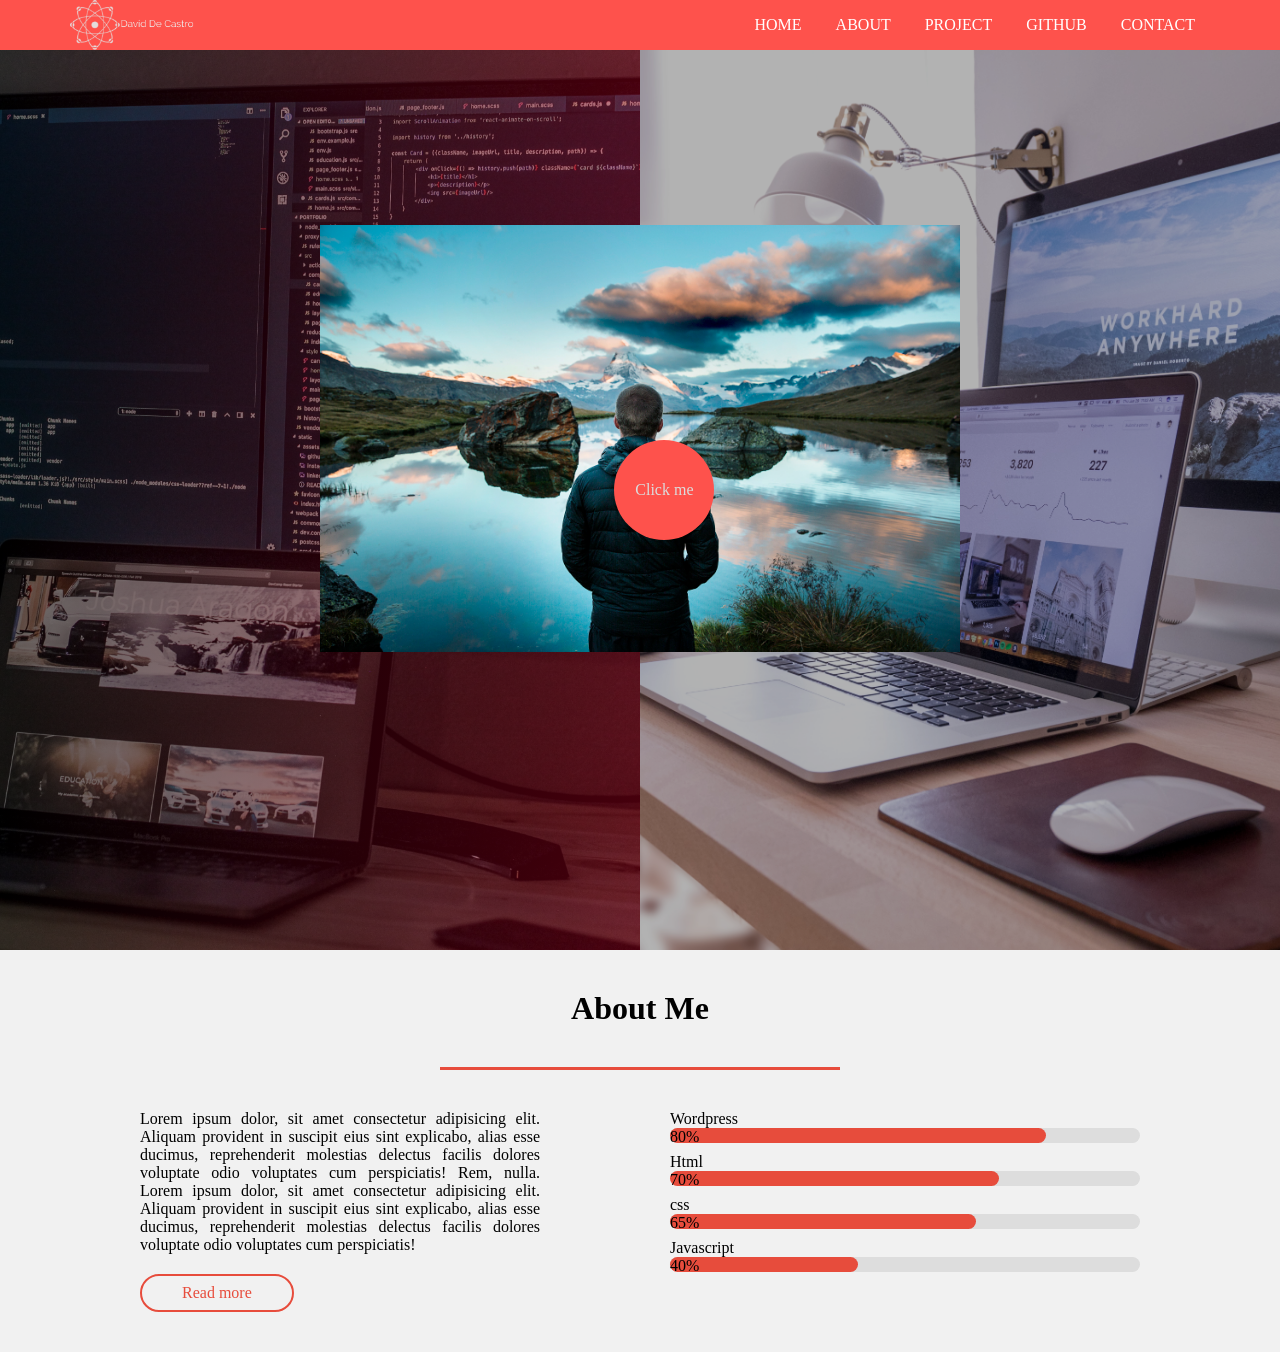
<file: index.html>
<!DOCTYPE html>
<html lang="en">
<head>
    <meta charset="UTF-8">
    <meta name="viewport" content="width=device-width, initial-scale=1.0">
    <meta http-equiv="X-UA-Compatible" content="ie=edge">
    <link rel="stylesheet" href="style.css">
    <title>Document</title>
</head>
<body>

        <header>
            <img class="logo" src="img/logo5.png" alt="">
                <nav>
                    <ul class="nav-area">
                        <li><a href="#">home</a></li>
                        <li><a href="#">about</a></li>
                        <li><a href="#">project</a></li>
                        <li><a href="#">github</a></li>
                        <li><a href="#">contact</a></li>
        
                    </ul>
                </nav>
            </header>
    <div class="container">
           
        <div class="one">

            <div class="content"></div>
            <h1>About me</h1>
        </div>
        <div class="two">
         <div class="content"></div>
        </div>


        <div class="absolute "> 
            <div class="ab-con">
                <img id="pic" src="img/menshop.jpg" alt="">
                <div class="circle" id="submit" > Click me</div>
            </div>
         </div>

    
        
    </div>
    <div class="about-section">
        <div class="inner-width">
            <h1>About Me</h1>
            <div class="border"></div>
            <div class="about-section-row">
                <div class="about-section-col">
                    <div class="about">
                        <p>
                         Lorem ipsum dolor, sit amet consectetur 
                         adipisicing elit. Aliquam provident in 
                         suscipit eius sint explicabo, alias esse ducimus,
                          reprehenderit molestias delectus facilis dolores 
                          voluptate odio voluptates cum perspiciatis!
                           Rem, nulla.
                           Lorem ipsum dolor, sit amet consectetur 
                         adipisicing elit. Aliquam provident in 
                         suscipit eius sint explicabo, alias esse ducimus,
                          reprehenderit molestias delectus facilis dolores 
                          voluptate odio voluptates cum perspiciatis!
                          
                        </p>
                        <a class="read" href="#">Read more </a>
                    </div>
                </div>
                <div class="about-section-col">
                    <div class="skills">
                        <div class="skill">
                            <div class="title">Wordpress</div>
                            <div class="prograss">
                                <div class="pragress-bar p1">80%</div>
    
                            </div>
                        </div>
                        <div class="skill">
                                <div class="title">Html</div>
                                <div class="prograss">
                                    <div class="pragress-bar p2">70%</div>
    
                                </div>
                            </div>
                            <div class="skill">
                                    <div class="title">css</div>
                                    <div class="prograss">
                                        <div class="pragress-bar p3">65%</div>
        
                                    </div>
                                </div>
                                <div class="skill">
                                        <div class="title">Javascript</div>
                                        <div class="prograss">
                                            <div class="pragress-bar p4">40%</div>
            
                                        </div>
                                    </div>
    
    
                    </div>
                </div>
            </div>
        </div>
    </div>
    
    
    
    <!-- <div class="link">
        <img src="img/logo76.png" alt="">
    </div> -->

    <script src="app.js"></script>
</body>
</html>
</file>
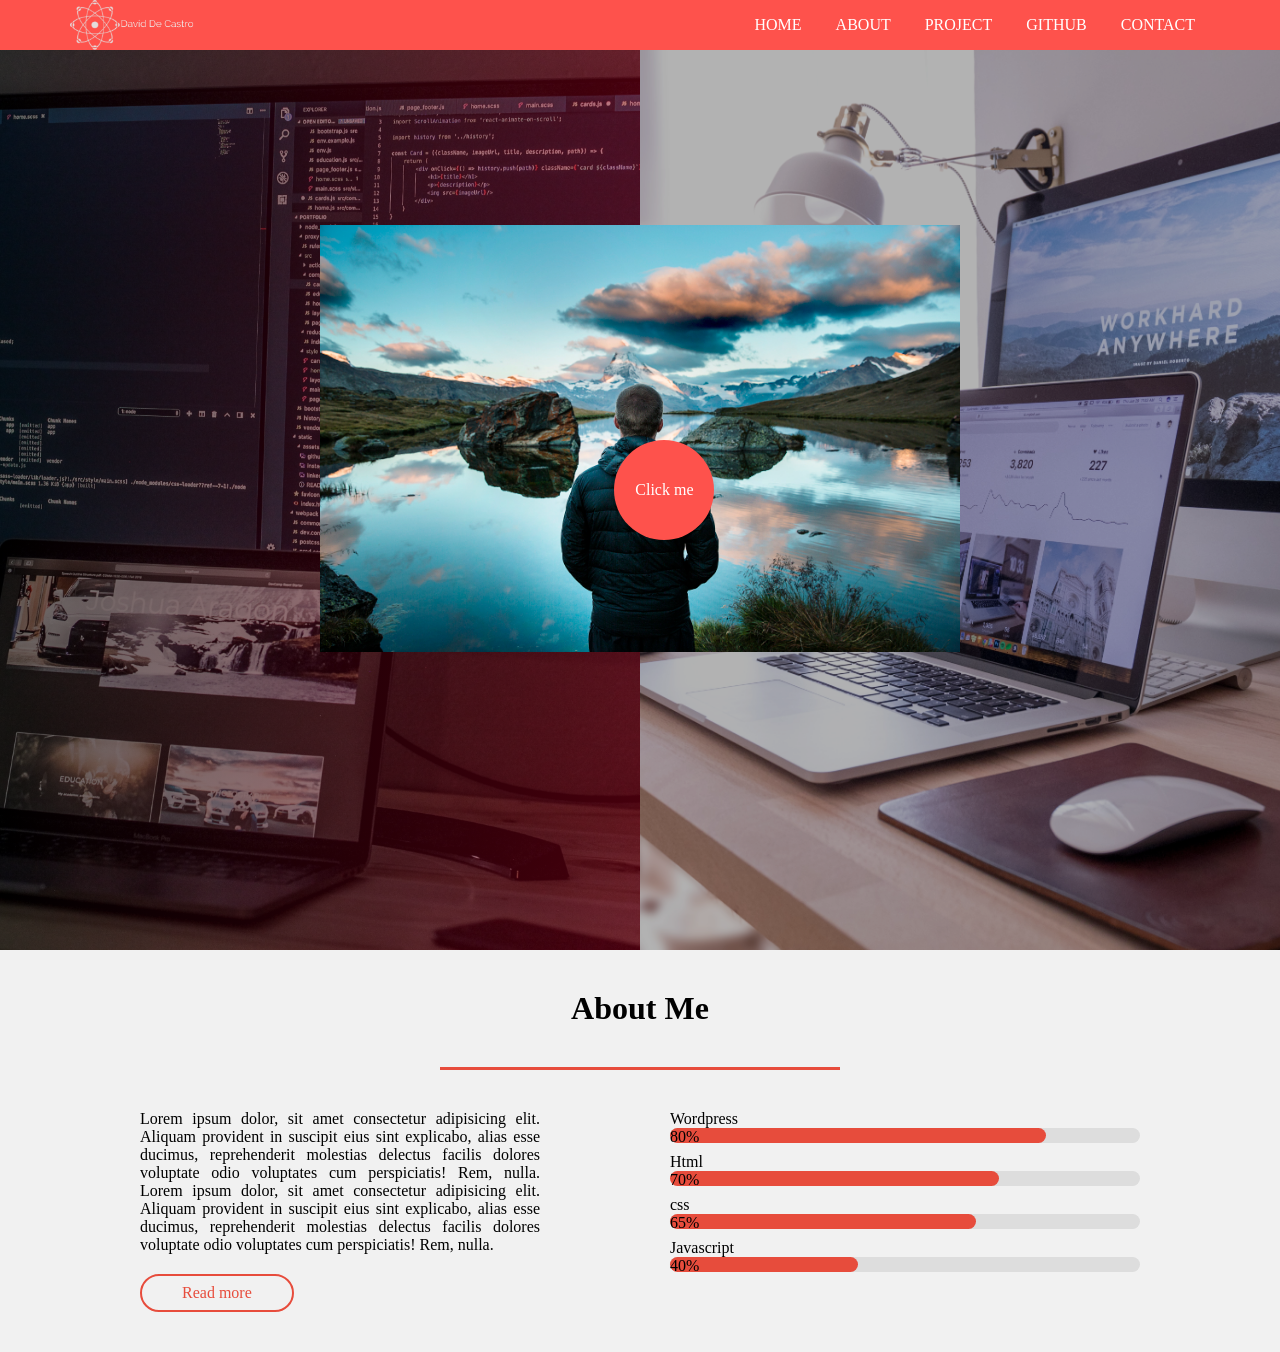
<file: index2.html>
<!DOCTYPE html>
<html lang="en">
<head>
    <meta charset="UTF-8">
    <meta name="viewport" content="width=device-width, initial-scale=1.0">
    <meta http-equiv="X-UA-Compatible" content="ie=edge">
    <link rel="stylesheet" href="style3.css">
    <title>Document</title>
</head>
<body>

        <header>
            <img class="logo" src="img/logo5.png" alt="">
                <nav>
                    <ul class="nav-area">
                        <li><a href="#">home</a></li>
                        <li><a href="#">about</a></li>
                        <li><a href="#">project</a></li>
                        <li><a href="#">github</a></li>
                        <li><a href="#">contact</a></li>
        
                    </ul>
                </nav>
            </header>
    <div class="container">
           
        <div class="one">

            <div class="content"></div>
            <h1>About me</h1>
        </div>
        <div class="two">
         <div class="content"></div>
        </div>


        <div class="absolute "> 
            <div class="ab-con">
                <img id="pic" src="img/menshop.jpg" alt="">
                <div class="circle" id="submit" > Click me</div>
            </div>
         </div>

    
        
    </div>
    <div class="about-section">
        <div class="inner-width">
            <h1>About Me</h1>
            <div class="border"></div>
            <div class="about-section-row">
                <div class="about-section-col">
                    <div class="about">
                        <p>
                         Lorem ipsum dolor, sit amet consectetur 
                         adipisicing elit. Aliquam provident in 
                         suscipit eius sint explicabo, alias esse ducimus,
                          reprehenderit molestias delectus facilis dolores 
                          voluptate odio voluptates cum perspiciatis!
                           Rem, nulla.
                           Lorem ipsum dolor, sit amet consectetur 
                         adipisicing elit. Aliquam provident in 
                         suscipit eius sint explicabo, alias esse ducimus,
                          reprehenderit molestias delectus facilis dolores 
                          voluptate odio voluptates cum perspiciatis!
                           Rem, nulla.   
                        </p>
                        <a class="read" href="#">Read more </a>
                    </div>
                </div>
                <div class="about-section-col">
                    <div class="skills">
                        <div class="skill">
                            <div class="title">Wordpress</div>
                            <div class="prograss">
                                <div class="pragress-bar p1">80%</div>
    
                            </div>
                        </div>
                        <div class="skill">
                                <div class="title">Html</div>
                                <div class="prograss">
                                    <div class="pragress-bar p2">70%</div>
    
                                </div>
                            </div>
                            <div class="skill">
                                    <div class="title">css</div>
                                    <div class="prograss">
                                        <div class="pragress-bar p3">65%</div>
        
                                    </div>
                                </div>
                                <div class="skill">
                                        <div class="title">Javascript</div>
                                        <div class="prograss">
                                            <div class="pragress-bar p4">40%</div>
            
                                        </div>
                                    </div>
    
    
                    </div>
                </div>
            </div>
        </div>
    </div>
    
    
    
    <!-- <div class="link">
        <img src="img/logo76.png" alt="">
    </div> -->

    <script src="app.js"></script>
</body>
</html>
</file>
<file: style.css>
*{
    margin: 0px;
    padding: 0px;
    transition: all .4s ease;
}

.container{
    width: 100%;
    height: 100vh;
    overflow: hidden;
    display: flex;
}

.one, .two{
    flex: 1;
    background-position: center;
    background-size: cover;
}

.one{
background-image: url(img/5.jpg)
}

.one:hover{
    flex: 1.3
    }

.two{
    background-image: url(img/8.jpg)
}

.two:hover{
    flex: 1.5
}

.content{
    width: 100%;
    height: 100%;
}

.one .content{
   background: linear-gradient(to right, #00000094, #84001887 )
}


.two .content{
    background:rgba(0,0,0, .3)

}


/*******************nav*****************/





/***************main-content*******************/

.absolute {
    position: absolute;
    margin: auto;
    width: 50%;
    height: 50%;
    left: 25%;
    top: 25%;
    z-index: 10;
}

.ab-con{
    position: relative;
}




.absolute img {
    
    width: 100%;
    height: 100%;

}

header{
    display: flex;
    justify-content:  flex-end;
    align-items: center;
    padding: 0px 70px;
    position: relative;
    /* top: -100px; */
    background: rgba(254,82,76, 1)
}

.logo{
    margin-right: auto;
    height: 50px;
  

}

.nav-area li{
    display: inline-block;
    padding: 0 15px;
  }

.nav-area{
    list-style: none;
}

.nav-area li{
    display: inline-block;
    padding: 0 15px;
  }

.nav-area li a{
    color: #ffffff;
    text-transform: uppercase;
    text-decoration: none;
}





.circle{
    width: 100px;
    padding: 50px 0;
    line-height: 0;
    margin: 60px auto;
    background: rgba(254,82,76, 1);
    color: gainsboro;
    border-radius: 50px;
    cursor: pointer;
    position: absolute;
    left: 46%;
    top: 36%;
    /* left: 20px; */
    text-align: center;
    z-index: 20;
    transition: 1s;
}

.circle:hover{

background: white;
transform: rotate(360deg);
}


#pic {
    background: rgba(0,0,0, .3);
}

#pic:hover {
    transform:scale(2,2);
}

/*##########################################################*/

/* About */

.about-section{
    width: 100%;
    background: #f1f1f1;
    padding: 40px 0;
}

.inner-width{
    max-width: 1000px;
    overflow: hidden;
    padding: 0 20px;
    margin: auto;
}

.about-section h1{
    text-align: center;
}

.border{
    width: 400px;
    height: 3px;
    background: #e74c3c;
    margin: 40px auto;
}

.about-section-row{
    display: flex;
    flex-wrap: wrap;
}

.about-section-col{
    flex: 50%;

}

.about{
    padding-right: 100px;
}

.about p {
    text-align: justify;
    margin-bottom: 20px;
}

.about a{
    display: inline-block;
    color: #e74c3c;
    text-decoration:  none;
    border: 2px solid #e74c3c;
    border-radius: 24px;
    padding: 8px 40px;
    transition: 0.4s linear;
}

.about a:hover{
    color: #fff;
    background: #e74c3c;
}

.skills{
    padding-left: 30px;

}

.skill{
    margin-bottom: 10px;
}

.prograss{
    width: 100%;
    height: 15px;
    background: #ddd;
    border-radius: 12px;
}

.pragress-bar {
    
    height: 15px;
    background: #e74c3c;
    border-radius: 12px;
}

.p1{
    width: 80%;
}
.p2{
    width: 70%;
}
.p3{
    width: 65%;
}

.p4{
    width: 40%;
}


@media(max-width: 760px){
   .container{
       flex-direction: column;
   } 
}
</file>
<file: style3.css>
*{
    margin: 0px;
    padding: 0px;
    transition: all .4s ease;
}

.container{
    width: 100%;
    height: 100vh;
    overflow: hidden;
    display: flex;
}

.one, .two{
    flex: 1;
    background-position: center;
    background-size: cover;
}

.one{
background-image: url(img/5.jpg)
}

.one:hover{
    flex: 1.3
    }

.two{
    background-image: url(img/8.jpg)
}

.two:hover{
    flex: 1.5
}

.content{
    width: 100%;
    height: 100%;
}

.one .content{
   background: linear-gradient(to right, #00000094, #84001887 )
}


.two .content{
    background:rgba(0,0,0, .3)

}


/*******************nav*****************/





/***************main-content*******************/

.absolute {
    position: absolute;
    margin: auto;
    width: 50%;
    height: 50%;
    left: 25%;
    top: 25%;
    
    z-index: 10;
}

.ab-con{
    position: relative;
}




.absolute img {
    
    width: 100%;
    height: 100%;

}

header{
    display: flex;
    justify-content:  flex-end;
    align-items: center;
    padding: 0px 70px;
    position: relative;
    /* top: -100px; */
    background: rgba(254,82,76, 1)
}

.logo{
    margin-right: auto;
    height: 50px;
  

}

.nav-area li{
    display: inline-block;
    padding: 0 15px;
  }

.nav-area{
    list-style: none;
}

.nav-area li{
    display: inline-block;
    padding: 0 15px;
  }

.nav-area li a{
    color: #ffffff;
    text-transform: uppercase;
    text-decoration: none;
}





.circle{
    width: 100px;
    padding: 50px 0;
    line-height: 0;
    margin: 60px auto;
    background: rgba(254,82,76, 1);
    color: white;
    border-radius: 50px;
    cursor: pointer;
    position: absolute;
    left: 46%;
    top: 36%;
    /* left: 20px; */
    text-align: center;
    z-index: 20;
    transition: 1s;
}

.circle:hover{

background: white;
transform: rotate(360deg);
}


#pic {
    background: rgba(0,0,0, .3);
}

#pic:hover {
    transform:scale(2,2);
}

/*##########################################################*/

/* About */

.about-section{
    width: 100%;
    background: #f1f1f1;
    padding: 40px 0;
}

.inner-width{
    max-width: 1000px;
    overflow: hidden;
    padding: 0 20px;
    margin: auto;
}

.about-section h1{
    text-align: center;
}

.border{
    width: 400px;
    height: 3px;
    background: #e74c3c;
    margin: 40px auto;
}

.about-section-row{
    display: flex;
    flex-wrap: wrap;
}

.about-section-col{
    flex: 50%;

}

.about{
    padding-right: 100px;
}

.about p {
    text-align: justify;
    margin-bottom: 20px;
}

.about a{
    display: inline-block;
    color: #e74c3c;
    text-decoration:  none;
    border: 2px solid #e74c3c;
    border-radius: 24px;
    padding: 8px 40px;
    transition: 0.4s linear;
}

.about a:hover{
    color: #fff;
    background: #e74c3c;
}

.skills{
    padding-left: 30px;

}

.skill{
    margin-bottom: 10px;
}

.prograss{
    width: 100%;
    height: 15px;
    background: #ddd;
    border-radius: 12px;
}

.pragress-bar {
    
    height: 15px;
    background: #e74c3c;
    border-radius: 12px;
}

.p1{
    width: 80%;
}
.p2{
    width: 70%;
}
.p3{
    width: 65%;
}

.p4{
    width: 40%;
}


@media(max-width: 760px){
   .container{
       flex-direction: column;
   } 
}
</file>
